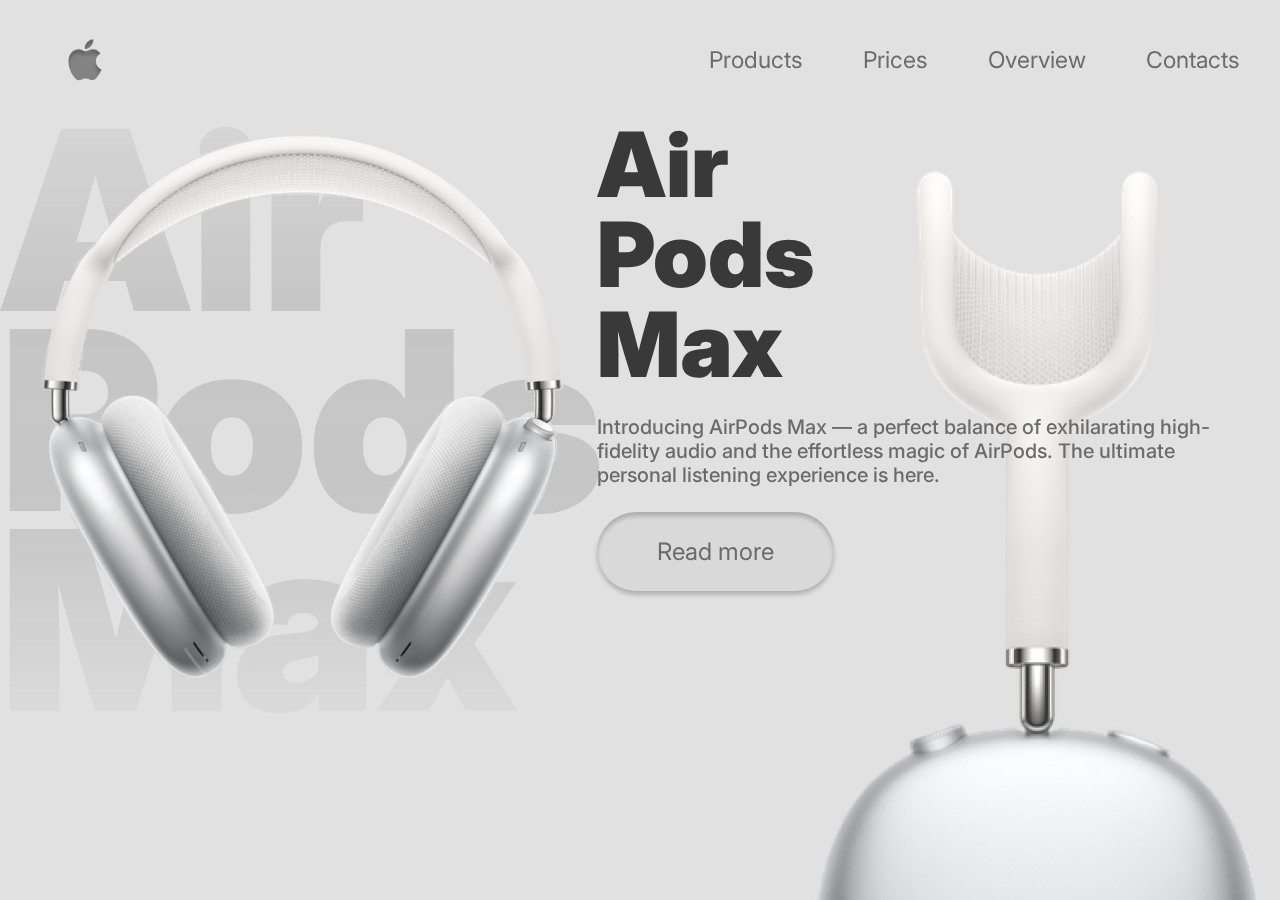
<file: airpodsmax/index.html>
<!DOCTYPE html>
<html lang="en">
<head>
    <meta charset="UTF-8">
    <meta http-equiv="X-UA-Compatible" content="IE=edge">
    <meta name="viewport" content="width=device-width, initial-scale=1.0">
    <title>Airpods</title>
    <link rel="stylesheet" href="css/style.css">
</head>
<body>
 <header class="header">
    <div class="header-container">
        <img src="img/logo.png" alt="logo" class="logo">
        <nav class="nav">
            <ul class="nav-list">
                <li class="nav-item">
                    <a href="" class="nav-link">Products</a>
                </li>
                <li class="nav-item">
                    <a href="" class="nav-link">Prices</a>
                </li>
                <li class="nav-item">
                    <a href="" class="nav-link">Overview</a>
                </li>
                <li class="nav-item">
                    <a href="" class="nav-link">Contacts</a>
                </li>
            </ul>
        </nav>
        <button class="burger">
            <span></span>
            <span></span>
            <span></span>
        </button>
    </div>
 </header> 
   <main> 
        <section class="intro">
            <div class="intro-container">
                <div class="intro-left">
                    <img src="img/intro-img.png" alt="Airpods" class="into-img">
                </div>
                <div class="intro-right">
                    <h1 class="intro-heading">
                        Air <br>
                        Pods <br>
                        Max <br>
                    </h1>
                    <p class="intro-text">
                        Introducing AirPods Max — a perfect balance of exhilarating high-fidelity audio and the effortless magic of AirPods. The ultimate personal listening experience is here.
                    </p>
                    <a href="" class="intro-btn">
                        Read more
                    </a>
                    <img src="img/fixed.png" alt="AirPods" class="fixed-img">
                </div>
            </div>
        </section>
   </main>
   <script src="js/script.js"></script>
</body>
</html>
</file>
<file: airpodsmax/css/style.css>
@import url('https://fonts.googleapis.com/css2?family=Inter:wght@100..900&display=swap');
*{
    margin: 0;
    padding: 0;
}
body{
    background: #E1E1E1;
    font-family: Inter;
}
.header{
}
.header-container {
    max-width: 1200px;
    margin: 0 auto;
    display: flex;
    justify-content: space-between;
    align-items: center;
    padding: 25px 15px;
}
.logo {
}
.nav {
}
.nav-list {
    display: flex;
    gap: 60px;
    list-style: none;
}
.nav-item {
}
.nav-link {
    color:#6B6B6B;
    text-decoration: none;
    font-size: 23px;
}
.intro {
}
.intro-container {
    max-width: 1200px;
    margin: 0 auto;
    display: flex;
    gap: 25px;
    padding-left: 15px;
    padding-right: 15px;
}
.intro-left {
    flex-shrink: 0;
}
.intro-left::before {
    content: 'Air \A Pods \A Max';
    white-space: pre;
    position: absolute;
    color: #393939;
    font-size: 250px;
    font-weight: 900;
    line-height: 200px;
    z-index: -1;
    left: 0;
    background: linear-gradient(0deg, #6b6b6b0c ,#6b6b6b38, #6b6b6b3c, #6b6b6b18);
    background-clip: text;
    -webkit-text-fill-color: transparent;   
}
.into-img {
    width: 100%;
    height: 100%;
    object-fit: contain;
}
.intro-right {
    display: flex;
    flex-direction: column;
    gap: 25px;
    align-items: flex-start;
}
.intro-heading {
    font-size: 90px;
    font-weight: 900;
    color: #393939;
    line-height: 90px;
}
.intro-text {
    color:#6B6B6B;
    font-size: 20px;
    font-weight: 500;
}
.intro-btn {
    color:#6B6B6B;
    font-size: 24px;
    text-decoration: none;
    background: #D9D9D9;
    padding: 25px 60px;
    border-radius: 50px;
    display: inline-block;
    box-shadow: inset 0 4px 4px #00000034,0 4px 4px #00000034 ;
}
.fixed-img{
    position: fixed;
    right: 0;
    bottom: 0;
    z-index: -1;
}
.burger{
    width: 40px;
    height: 30px;
    background: none;
    border: none;
    display: none;
    flex-direction: column;
    justify-content: space-between;
    position: relative;
    z-index: 20;
    position: fixed;
    right: 10px;
}
.burger span{
    height: 4px;
    width: 100%;
    background: #6B6B6B;
    border-radius: 15px;
}
@media (max-width: 768px) {
    .fixed-img{
        display: none;
    }
    .intro-container{
        flex-direction: column;
    }
    .nav{
        position: fixed;
        top: 0;
        left: 0;
        width: 50%;
        height: 100%;
        background: #D9D9D9;
        z-index: 10;
        padding: 150px 15px;
        transform: translateX(-100%);
        transition: all 0.3s ease 0s;
    }
    .nav.clicked{
        transform: translateX(0);
    }
    .nav-list{
        font-size: 40px;
        font-weight: 400;
        flex-direction: column;
    }
    .intro-left::before{
        display: none;
    }
    .burger{
        display: flex;
    }
    .intro-btn{
        margin-bottom: 20px;
    }
}
</file>
